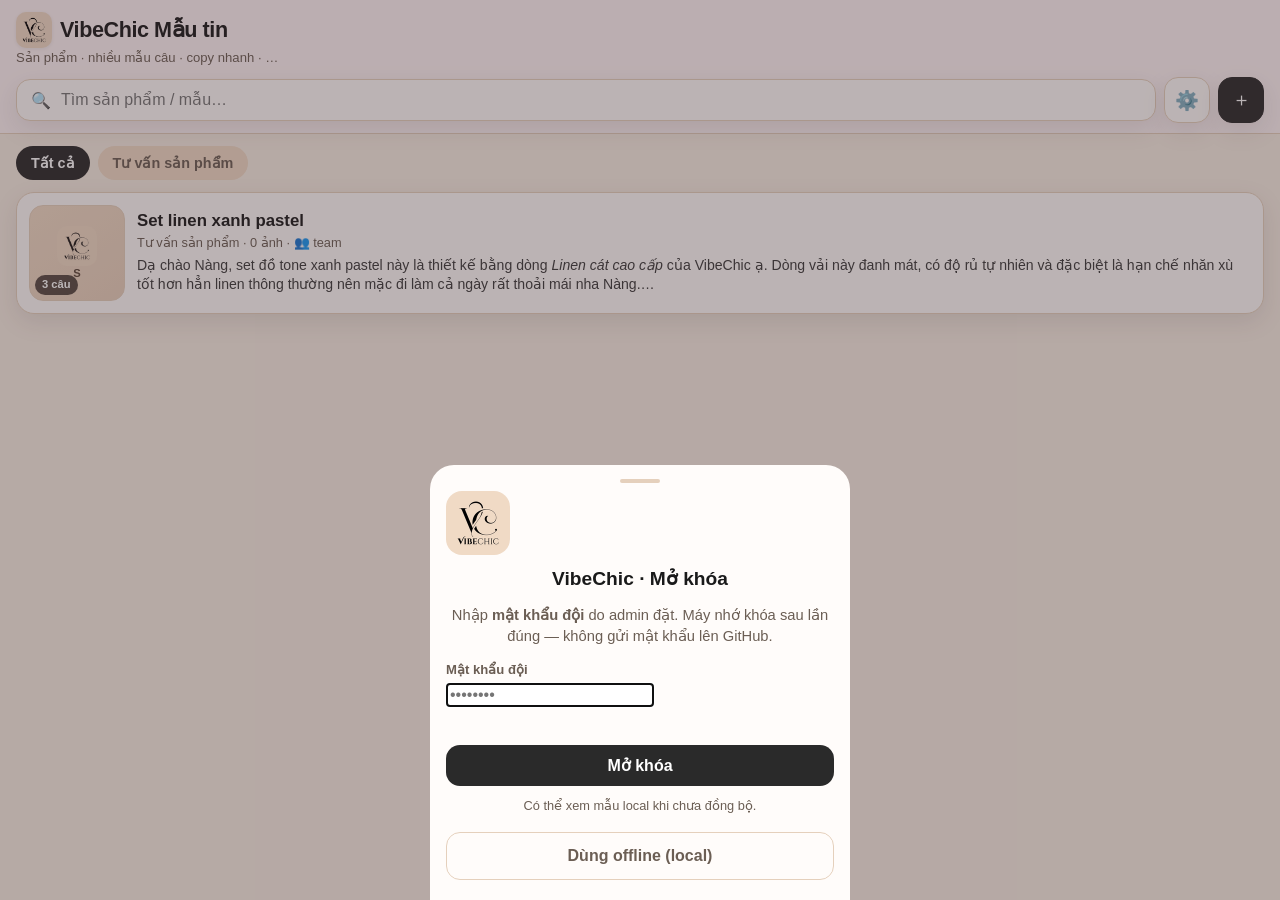
<file: index.html>
<!DOCTYPE html>
<html lang="vi">
<head>
  <meta charset="UTF-8" />
  <meta name="viewport" content="width=device-width, initial-scale=1, viewport-fit=cover, maximum-scale=1" />
  <meta name="apple-mobile-web-app-capable" content="yes" />
  <meta name="apple-mobile-web-app-status-bar-style" content="default" />
  <meta name="apple-mobile-web-app-title" content="VibeChic" />
  <meta name="theme-color" content="#F0DAC5" />
  <meta name="description" content="Mẫu tin nhắn chăm sóc khách hàng VibeChic" />
  <link rel="manifest" href="manifest.webmanifest" />
  <link rel="apple-touch-icon" href="icons/apple-touch-icon.png" />
  <link rel="icon" type="image/png" href="icons/favicon.png" />
  <title>VibeChic · Mẫu tin</title>
  <link rel="stylesheet" href="styles.css" />
</head>
<body>
  <header class="app-header">
    <h1><img class="logo" src="icons/logo-128.png" alt="VibeChic" width="36" height="36" /> VibeChic Mẫu tin</h1>
    <div class="sub">Sản phẩm · nhiều mẫu câu · copy nhanh · <span id="syncStatus">…</span></div>
    <div class="toolbar-row">
      <div class="search">
        <span aria-hidden="true">🔍</span>
        <input id="searchInput" type="search" placeholder="Tìm sản phẩm / mẫu…" enterkeyhint="search" />
      </div>
      <button type="button" class="icon-btn" id="btnSettings" title="Cài đặt" aria-label="Cài đặt">⚙️</button>
      <button type="button" class="icon-btn primary" id="btnAdd" title="Thêm sản phẩm" aria-label="Thêm sản phẩm">＋</button>
    </div>
  </header>

  <div class="chips" id="categoryChips"></div>
  <div id="pullRefresh" class="pull-refresh" aria-hidden="true">
    <div class="pull-refresh-inner">
      <span class="pull-spinner" aria-hidden="true"></span>
      <span id="pullRefreshLabel">Kéo để tải lại</span>
    </div>
  </div>
  <main class="list" id="productList"></main>
  <div class="toast" id="toast" role="status"></div>
  <button type="button" id="swUpdateToast" class="sw-update-toast" hidden>Có bản mới – chạm để cập nhật</button>

  <!-- Product detail -->
  <div class="overlay" id="detailOverlay" hidden>
    <div class="sheet" role="dialog" aria-modal="true">
      <div class="handle"></div>
      <h2 id="detailTitle">Chi tiết</h2>
      <div class="meta" id="detailMeta" style="color:var(--muted);font-size:0.85rem;margin-bottom:10px"></div>
      <p id="teamPinHint" hidden style="color:var(--muted);font-size:0.85rem;margin:0 0 8px">📌 Đội đã ghim (đang hot).</p>
      <p id="authorByline" hidden style="color:var(--muted);font-size:0.85rem;margin:0 0 8px"></p>

      <h3 class="section-label">Câu gửi</h3>
      <div id="variantTabs" class="variant-tabs" role="tablist"></div>
      <div id="variantPreview" class="variant-preview" aria-live="polite"></div>
      <button type="button" class="btn btn-primary big" id="btnCopyThisVariant" style="width:100%;margin-top:10px">📋 Copy câu này</button>

      <h3 class="section-label">Ảnh</h3>
      <div id="imageCopyActions" class="image-grid"></div>

      <!-- Send flow -->
      <div id="sendFlowIdle">
        <button type="button" class="btn btn-primary big" id="btnStartSend" style="width:100%;margin-top:14px">📤 Gửi ảnh + câu này</button>
      </div>
      <div id="multiShareBar" class="multi-share-bar send-flow" hidden>
        <p id="sendWillCopy" class="send-will-copy">Sẽ copy: —</p>
        <div class="multi-share-row">
          <button type="button" class="btn btn-ghost" id="btnSelectAllImages">Chọn tất cả</button>
          <span id="multiShareCount" class="multi-share-count">0 ảnh</span>
        </div>
        <button type="button" class="btn btn-primary big" id="btnShareSelectedImages" disabled>Chia sẻ</button>
        <button type="button" class="btn btn-secondary" id="btnSaveImagesShare" style="width:100%" disabled>💾 Lưu ảnh về máy</button>
        <p class="multi-share-hint">Không thấy app? Bấm <b>Lưu ảnh về máy</b> rồi gửi từ Thư viện.</p>
        <button type="button" class="btn btn-ghost" id="btnCancelSend" style="width:100%">Hủy gửi</button>
      </div>

      <button type="button" class="btn btn-ghost btn-secondary-action" id="btnAddImagesDetail">＋ Thêm ảnh từ Thư viện</button>

      <div class="detail-secondary">
        <button type="button" class="btn btn-ghost btn-sm" id="btnLocalPin">📌 Ghim</button>
        <button type="button" class="btn btn-ghost btn-sm" id="btnHideItem" hidden>🙈 Ẩn</button>
        <button type="button" class="btn btn-ghost btn-sm" id="btnPushProduct" hidden>👥 Đẩy sản phẩm lên team</button>
        <button type="button" class="btn btn-ghost btn-sm" id="btnMovePersonal" hidden>↩️ Về riêng mình</button>
      </div>
      <div class="detail-secondary">
        <button type="button" class="btn btn-ghost btn-sm" id="btnEdit">✏️ Sửa</button>
        <button type="button" class="btn btn-danger btn-sm" id="btnDelete">🗑️ Xóa</button>
        <button type="button" class="btn btn-ghost btn-sm" id="btnCloseDetail">Đóng</button>
      </div>
    </div>
  </div>

  <!-- Edit product + variants -->
  <div class="overlay" id="editOverlay" hidden>
    <div class="sheet" role="dialog" aria-modal="true">
      <div class="handle"></div>
      <h2 id="editTitle">Thêm sản phẩm</h2>
      <form id="editForm">
        <input type="hidden" id="editId" />
        <div class="field">
          <label for="editTitleInput">Tên sản phẩm</label>
          <input type="text" id="editTitleInput" required placeholder="VD: Set linen xanh pastel" maxlength="120" />
        </div>
        <div class="field">
          <label for="editCategory">Nhóm</label>
          <input type="text" id="editCategory" list="categoryList" placeholder="VD: Tư vấn sản phẩm" maxlength="60" />
          <datalist id="categoryList"></datalist>
        </div>

        <div class="field">
          <label>Ảnh sản phẩm (0–5, dùng chung cho mọi mẫu câu)</label>
          <div class="images-row" id="editImages"></div>
          <input type="file" id="imagePicker" accept="image/*" multiple class="sr-only" />
        </div>

        <div class="field">
          <div style="display:flex;justify-content:space-between;align-items:center;margin-bottom:8px">
            <label style="margin:0">Mẫu câu</label>
            <button type="button" class="btn btn-secondary" id="btnAddVariant" style="padding:8px 12px">＋ Thêm mẫu</button>
          </div>
          <div id="editVariants"></div>
        </div>

        <div class="field" id="editShareScopeField">
          <label>Phạm vi lưu</label>
          <div style="display:flex;flex-direction:column;gap:8px;margin-top:6px">
            <label style="display:flex;gap:8px;align-items:center;font-weight:500">
              <input type="radio" name="editShareScope" id="scopePersonal" value="personal" checked />
              Chỉ mình tôi <span style="color:var(--muted);font-weight:400">(cloud riêng máy)</span>
            </label>
            <label style="display:flex;gap:8px;align-items:center;font-weight:500">
              <input type="radio" name="editShareScope" id="scopeTeam" value="team" />
              Đẩy cho team <span style="color:var(--muted);font-weight:400">(mọi máy đội thấy)</span>
            </label>
          </div>
          <p style="margin:8px 0 0;font-size:0.8rem;color:var(--muted)">Sản phẩm team: cả đội thêm/sửa/xóa mẫu câu và ảnh — đồng bộ mọi máy. Sản phẩm riêng chỉ mình bạn.</p>
        </div>

        <div class="sheet-actions">
          <button type="button" class="btn btn-ghost" id="btnCancelEdit">Hủy</button>
          <button type="submit" class="btn btn-primary" id="btnSaveProduct">Lưu sản phẩm</button>
        </div>
      </form>
    </div>
  </div>


  <!-- Team password unlock -->
  <div class="overlay" id="lockOverlay" hidden>
    <div class="sheet" role="dialog" aria-modal="true" style="max-width:420px">
      <div class="handle"></div>
      <div style="text-align:center;margin-bottom:12px">
        <img src="icons/logo-128.png" alt="" width="64" height="64" style="border-radius:16px" />
      </div>
      <h2 style="text-align:center">VibeChic · Mở khóa</h2>
      <p style="color:var(--muted);font-size:0.92rem;text-align:center;line-height:1.45">
        Nhập <b>mật khẩu đội</b> do admin đặt. Máy nhớ khóa sau lần đúng — không gửi mật khẩu lên GitHub.
      </p>
      <div class="field">
        <label for="unlockPassword">Mật khẩu đội</label>
        <input type="password" id="unlockPassword" autocomplete="current-password" placeholder="••••••••" />
      </div>
      <p id="unlockError" style="color:var(--danger);font-size:0.85rem;min-height:1.2em;margin:0 0 8px"></p>
      <button type="button" class="btn btn-primary big" id="btnUnlock" style="width:100%">Mở khóa</button>
      <p style="color:var(--muted);font-size:0.8rem;text-align:center;margin-top:12px">Có thể xem mẫu local khi chưa đồng bộ.</p>
      <button type="button" class="btn btn-ghost" id="btnSkipUnlock" style="width:100%;margin-top:6px">Dùng offline (local)</button>
    </div>
  </div>

  <!-- Settings -->
  <div class="overlay" id="settingsOverlay" hidden>
    <div class="sheet" role="dialog" aria-modal="true">
      <div class="handle"></div>
      <h2>Cài đặt</h2>
      <div class="settings-block">
        <h3>Cài lên Màn hình chính</h3>
        <p>Safari → Chia sẻ → <b>Thêm vào Màn hình chính</b>. Đồng bộ mẫu đội từ Cloudflare (cần mật khẩu đội). Cloud riêng máy dùng mã khôi phục.</p>
      </div>
      <div class="settings-block">
        <h3>Tên của bạn</h3>
        <p>Hiện kèm mẫu bạn đẩy cho team (vd. by Lan).</p>
        <input type="text" id="staffDisplayName" maxlength="40" placeholder="VD: Lan" style="width:100%;padding:10px;border-radius:10px;border:1px solid var(--border);box-sizing:border-box;margin:6px 0" />
        <button type="button" class="btn btn-secondary" id="btnSaveDisplayName">Lưu tên</button>
      </div>
      <div class="settings-block">
        <h3>Mẫu đã ẩn</h3>
        <p>Ẩn chỉ trên máy bạn — không ảnh hưởng người khác. Bấm hiện lại để thấy trên danh sách.</p>
        <div id="hiddenItemsList" style="font-size:0.9rem"></div>
      </div>
      <div class="settings-block">
        <h3>Đồng bộ mẫu đội (cloud chung)</h3>
        <p>Kéo <code>templates.json</code> + ảnh đội (đã mã hóa). Cần mật khẩu đội.</p>
        <button type="button" class="btn btn-secondary" id="btnSyncNow">🔄 Đồng bộ mẫu đội</button>
      </div>
      <div class="settings-block">
        <h3>Cloud riêng máy này</h3>
        <p>Mẫu / ảnh / ghim <b>của bạn</b> được mã hóa trên máy rồi lưu riêng (máy khác không đọc được). Giữ <b>Mã khôi phục</b> khi đổi máy.</p>
        <p id="deviceCloudStatus" style="font-size:0.85rem;color:var(--muted);margin:8px 0">…</p>
        <label style="font-size:0.85rem;font-weight:600">Mã khôi phục</label>
        <div style="display:flex;gap:8px;align-items:center;margin:6px 0 10px">
          <code id="recoveryCodeDisplay" style="flex:1;font-size:0.78rem;word-break:break-all;background:#F5E6D3;padding:8px;border-radius:8px">—</code>
          <button type="button" class="btn btn-ghost" id="btnCopyRecovery" style="flex-shrink:0">Copy</button>
        </div>
        <label style="font-size:0.85rem;font-weight:600">Khôi phục từ mã</label>
        <input type="text" id="recoveryCodeInput" placeholder="XXXX-XXXX-…" autocomplete="off" style="width:100%;padding:10px;border-radius:10px;border:1px solid var(--border);margin:6px 0;box-sizing:border-box" />
        <div style="display:flex;gap:8px;flex-wrap:wrap">
          <button type="button" class="btn btn-secondary" id="btnRestoreRecovery">Khôi phục từ mã</button>
          <button type="button" class="btn btn-ghost" id="btnUploadDeviceCloud">Lưu lên cloud ngay</button>
        </div>
      </div>
      <div class="settings-block">
        <h3>Nhập file mẫu (.json)</h3>
        <p>Dự phòng khi chưa có GitHub. <b>Gộp</b> giữ ảnh theo sản phẩm.</p>
        <button type="button" class="btn btn-secondary" id="btnImport">⬆️ Nhập file</button>
        <input type="file" id="importFile" accept="application/json,.json,text/json" class="sr-only" />
      </div>
      <div class="settings-block">
        <h3>Xuất file chữ</h3>
        <button type="button" class="btn btn-ghost" id="btnExport">⬇️ Xuất JSON</button>
      </div>
      <div class="settings-block">
        <h3>Chữ đậm / nghiêng khi copy</h3>
        <p>Dùng ký tự đặc biệt (Unicode). Chữ tiếng Việt có dấu có thể không đổi được.</p>
        <div class="toggle-row" style="margin:0;padding:0;background:transparent">
          <div class="label">Bật khi copy câu</div>
          <label class="switch">
            <input type="checkbox" id="defaultUnicode" />
            <span class="slider"></span>
          </label>
        </div>
      </div>

      <div class="settings-block">
        <h3>Đăng xuất / quên máy này</h3>
        <p>Xóa khóa mật khẩu đội đã nhớ. Lần sau phải nhập lại để đồng bộ.</p>
        <button type="button" class="btn btn-danger" id="btnLogout">Đăng xuất / quên máy này</button>
      </div>
      <div class="sheet-actions">
        <button type="button" class="btn btn-ghost" id="btnCloseSettings">Đóng</button>
      </div>
    </div>
  </div>

  <!-- Import chooser -->
  <div class="overlay" id="importOverlay" hidden>
    <div class="sheet" role="dialog" aria-modal="true">
      <div class="handle"></div>
      <h2>Nhập file mẫu</h2>
      <p style="color:var(--muted);font-size:0.92rem">File: <b id="importFileName">—</b></p>
      <div class="settings-block">
        <h3>Gộp (khuyên dùng)</h3>
        <p>Cập nhật theo id sản phẩm / mẫu câu. <b>Giữ ảnh</b> đã gắn.</p>
        <button type="button" class="btn btn-primary big" id="btnImportMerge">Gộp vào máy này</button>
      </div>
      <div class="settings-block">
        <h3>Thay thế toàn bộ</h3>
        <p>Xóa hết rồi nhập mới. Ảnh của sản phẩm bị xóa sẽ mất.</p>
        <button type="button" class="btn btn-danger big" id="btnImportReplace">Thay thế toàn bộ</button>
      </div>
      <button type="button" class="btn btn-ghost" id="btnImportCancel" style="width:100%">Hủy</button>
    </div>
  </div>

  <script src="config.js"></script>
  <script src="shared.js"></script>
  <script src="crypto.js"></script>
  <script src="device-cloud.js"></script>
  <script src="media-cache.js"></script>
  <script src="team-share.js"></script>
  <script src="pull-refresh.js"></script>
  <script src="app.js"></script>
</body>
</html>
</file>
<file: styles.css>
:root {
  --bg: #F7EDE3;
  --bg2: #F0DAC5;
  --card: #FFFCFA;
  --pink: #2A2A2A;
  --pink-dark: #111111;
  --pink-soft: #E8D4C0;
  --lavender: #C4A484;
  --mint: #D4C4B0;
  --text: #1A1A1A;
  --muted: #6B5E54;
  --border: #E5D0BC;
  --danger: #C45C5C;
  --ok: #5BAF8A;
  --shadow: 0 8px 24px rgba(42, 42, 42, 0.10);
  --radius: 18px;
  --safe-bottom: env(safe-area-inset-bottom, 0px);
  --safe-top: env(safe-area-inset-top, 0px);
  font-family: -apple-system, BlinkMacSystemFont, "SF Pro Text", "Helvetica Neue", Arial, sans-serif;
}

* { box-sizing: border-box; -webkit-tap-highlight-color: transparent; }
html, body { margin: 0; padding: 0; background: var(--bg); color: var(--text); }
body {
  min-height: 100dvh;
  padding-top: var(--safe-top);
  padding-bottom: calc(72px + var(--safe-bottom));
  overscroll-behavior: none;
}
button, input, select, textarea { font: inherit; color: inherit; }
button { cursor: pointer; border: none; background: none; }
img { max-width: 100%; display: block; }

.app-header {
  position: sticky; top: 0; z-index: 20;
  background: rgba(255,245,247,0.92);
  backdrop-filter: blur(12px);
  -webkit-backdrop-filter: blur(12px);
  padding: 12px 16px 10px;
  border-bottom: 1px solid var(--border);
}
.app-header h1 {
  margin: 0; font-size: 1.35rem; font-weight: 700;
  letter-spacing: -0.02em;
  display: flex; align-items: center; gap: 8px;
}
.app-header h1 .logo {
  width: 36px; height: 36px; border-radius: 10px; overflow: hidden;
  display: block; object-fit: cover; background: #F0DAC5;
  box-shadow: 0 1px 4px rgba(0,0,0,0.08);
}
.app-header .sub { color: var(--muted); font-size: 0.82rem; margin-top: 2px; }

.toolbar-row {
  display: flex; gap: 8px; margin-top: 12px; align-items: center;
}
.search {
  flex: 1; display: flex; align-items: center; gap: 8px;
  background: var(--card); border: 1px solid var(--border);
  border-radius: 14px; padding: 10px 14px; box-shadow: var(--shadow);
}
.search input {
  flex: 1; border: none; outline: none; background: transparent; font-size: 1rem;
}
.icon-btn {
  width: 46px; height: 46px; border-radius: 14px;
  background: var(--card); border: 1px solid var(--border);
  display: grid; place-items: center; font-size: 1.2rem;
  box-shadow: var(--shadow); flex-shrink: 0;
}
.icon-btn.primary { background: var(--pink); color: #fff; border-color: var(--pink); }

.chips {
  display: flex; gap: 8px; overflow-x: auto; padding: 12px 16px 4px;
  -webkit-overflow-scrolling: touch; scrollbar-width: none;
}
.chips::-webkit-scrollbar { display: none; }
.chip {
  flex-shrink: 0; padding: 8px 14px; border-radius: 999px;
  background: var(--bg2); color: var(--muted); font-size: 0.9rem; font-weight: 600;
  border: 1px solid transparent;
}
.chip.active { background: var(--pink); color: #fff; }

.list { padding: 8px 16px 24px; display: flex; flex-direction: column; gap: 12px; }
.card {
  background: var(--card); border-radius: var(--radius);
  padding: 12px; box-shadow: var(--shadow);
  border: 1px solid var(--border); text-align: left; width: 100%;
}
.card:active { transform: scale(0.985); }
.card-row { display: flex; gap: 12px; align-items: center; }
.card-thumb-wrap { flex: 0 0 96px; width: 96px; height: 96px; position: relative; }
.thumb-count {
  position: absolute; left: 6px; bottom: 6px;
  background: rgba(30,22,18,0.72); color: #fff; font-size: 0.7rem; font-weight: 700;
  padding: 2px 7px; border-radius: 999px; line-height: 1.4;
  -webkit-backdrop-filter: blur(4px); backdrop-filter: blur(4px);
}
.card-thumb, .card-thumb-wrap > img.card-thumb {
  width: 96px; height: 96px; object-fit: cover;
  border-radius: 14px; display: block; background: var(--bg2);
  border: 1px solid var(--border);
}
.card-thumb.placeholder {
  width: 96px; height: 96px; border-radius: 14px;
  background: linear-gradient(145deg, #F0DAC5, #E8D0BC);
  border: 1px solid var(--border);
  display: flex; flex-direction: column; align-items: center; justify-content: center;
  gap: 2px; position: relative; overflow: hidden;
}
.card-thumb.placeholder img {
  width: 40px; height: 40px; border-radius: 10px; object-fit: cover; opacity: 0.9;
}
.card-thumb.placeholder span {
  font-size: 0.7rem; font-weight: 800; color: #5A4638; line-height: 1;
}
.card-body { flex: 1; min-width: 0; }
.card .title { font-weight: 700; font-size: 1.05rem; margin: 0 0 3px; line-height: 1.25; display: -webkit-box; -webkit-line-clamp: 1; -webkit-box-orient: vertical; overflow: hidden; }
.card .meta { color: var(--muted); font-size: 0.8rem; margin-bottom: 6px; }
.card .preview {
  color: var(--text); font-size: 0.88rem; line-height: 1.4;
  display: -webkit-box; -webkit-line-clamp: 2; -webkit-box-orient: vertical;
  overflow: hidden; opacity: 0.85;
}
.card .preview strong, .card .preview b { font-weight: 700; }
.card .preview em, .card .preview i { font-style: italic; }
.empty {
  text-align: center; padding: 48px 24px; color: var(--muted);
}
.empty .emoji { font-size: 2.5rem; margin-bottom: 8px; }

.bottom-nav {
  position: fixed; left: 0; right: 0; bottom: 0; z-index: 30;
  background: rgba(255,255,255,0.95);
  backdrop-filter: blur(12px); -webkit-backdrop-filter: blur(12px);
  border-top: 1px solid var(--border);
  padding: 8px 16px calc(8px + var(--safe-bottom));
  display: flex; gap: 8px; justify-content: space-around;
}
.bottom-nav button {
  flex: 1; padding: 10px; border-radius: 14px; font-weight: 600;
  font-size: 0.88rem; color: var(--muted);
}
.bottom-nav button.active { background: var(--bg2); color: var(--pink-dark); }

/* Sheets / modals */
.overlay {
  position: fixed; inset: 0; z-index: 40;
  background: rgba(61, 44, 51, 0.35);
  display: none; align-items: flex-end; justify-content: center;
}
.overlay.show { display: flex; }
.sheet {
  background: var(--card); width: 100%; max-width: 560px;
  max-height: 92dvh; border-radius: 24px 24px 0 0;
  padding: 12px 16px calc(20px + var(--safe-bottom));
  overflow: auto; -webkit-overflow-scrolling: touch;
  animation: slideUp 0.25s ease;
}
@keyframes slideUp {
  from { transform: translateY(40px); opacity: 0.6; }
  to { transform: none; opacity: 1; }
}
.sheet .handle {
  width: 40px; height: 4px; background: var(--border); border-radius: 4px;
  margin: 4px auto 14px;
}
.sheet h2 { margin: 0 0 12px; font-size: 1.2rem; }
.sheet-actions {
  display: flex; gap: 10px; margin-top: 16px; flex-wrap: wrap;
}
.btn {
  flex: 1; min-width: 120px; padding: 14px 16px; border-radius: 14px;
  font-weight: 700; font-size: 1rem; text-align: center;
}
.btn-primary { background: var(--pink); color: #fff; }
.btn-primary:active { background: var(--pink-dark); }
.btn-secondary { background: var(--bg2); color: var(--pink-dark); }
.btn-danger { background: #FDE8E8; color: var(--danger); }
.btn-ghost { background: transparent; color: var(--muted); border: 1px solid var(--border); }
.btn.big { padding: 16px; font-size: 1.08rem; width: 100%; flex: none; }
.btn:disabled { opacity: 0.5; }

.field { margin-bottom: 14px; }
.field label {
  display: block; font-size: 0.82rem; font-weight: 600;
  color: var(--muted); margin-bottom: 6px;
}
.field input[type="text"], .field select {
  width: 100%; padding: 12px 14px; border-radius: 12px;
  border: 1px solid var(--border); background: var(--bg); font-size: 1rem;
  outline: none;
}
.field input:focus, .field select:focus { border-color: var(--pink); }

/* Rich editor */
.editor-wrap {
  border: 1px solid var(--border); border-radius: 14px; overflow: hidden;
  background: var(--bg);
}
.editor-toolbar {
  display: flex; gap: 4px; padding: 8px; background: var(--bg2);
  border-bottom: 1px solid var(--border); flex-wrap: wrap;
}
.editor-toolbar button {
  min-width: 44px; min-height: 44px; border-radius: 10px;
  background: var(--card); font-weight: 700; font-size: 1rem;
  color: var(--text); border: 1px solid var(--border);
}
.editor-toolbar button.active { background: var(--pink); color: #fff; border-color: var(--pink); }
.editor {
  min-height: 160px; max-height: 280px; overflow: auto;
  padding: 12px 14px; font-size: 1rem; line-height: 1.5;
  outline: none; 
  -webkit-user-modify: read-write;
}
.editor:empty:before {
  content: attr(data-placeholder); color: var(--muted); pointer-events: none;
}
.editor ul { margin: 0.4em 0; padding-left: 1.4em; }
.editor li { margin: 0.15em 0; }
.editor strong, .editor b { font-weight: 700; }
.editor em, .editor i { font-style: italic; }

.images-row {
  display: flex; gap: 8px; flex-wrap: wrap; margin-top: 8px;
}
.img-thumb {
  position: relative; width: 88px; height: 88px;
}
.img-thumb img {
  width: 100%; height: 100%; object-fit: cover; border-radius: 12px;
  background: var(--bg2);
}
.img-thumb .rm {
  position: absolute; top: -6px; right: -6px; z-index: 2;
  width: 28px; height: 28px; border-radius: 50%;
  background: var(--danger); color: #fff; font-size: 0.9rem;
  display: grid; place-items: center; box-shadow: 0 2px 6px rgba(0,0,0,0.2);
}
.add-img {
  width: 88px; height: 88px; border-radius: 12px;
  border: 2px dashed var(--pink-soft); color: var(--pink);
  display: grid; place-items: center; font-size: 1.6rem; background: var(--bg);
}

/* Detail view */
.detail-preview {
  background: var(--bg); border-radius: 14px; padding: 14px;
  font-size: 0.98rem; line-height: 1.55; white-space: pre-wrap;
  border: 1px solid var(--border); margin-bottom: 12px;
}
.detail-preview ul { margin: 0.4em 0; padding-left: 1.4em; white-space: normal; }
.detail-preview p { margin: 0 0 0.5em; }
.toggle-row {
  display: flex; align-items: center; justify-content: space-between;
  gap: 12px; padding: 12px 14px; background: var(--bg2);
  border-radius: 14px; margin-bottom: 12px;
}
.toggle-row .label { font-size: 0.92rem; font-weight: 600; flex: 1; }
.toggle-row .hint { font-size: 0.75rem; color: var(--muted); font-weight: 400; margin-top: 2px; }
.switch {
  position: relative; width: 52px; height: 32px; flex-shrink: 0;
}
.switch input { opacity: 0; width: 0; height: 0; }
.switch .slider {
  position: absolute; inset: 0; background: #ddd; border-radius: 999px;
  transition: 0.2s;
}
.switch .slider:before {
  content: ""; position: absolute; width: 26px; height: 26px;
  left: 3px; top: 3px; background: #fff; border-radius: 50%;
  transition: 0.2s; box-shadow: 0 1px 4px rgba(0,0,0,0.2);
}
.switch input:checked + .slider { background: var(--pink); }
.switch input:checked + .slider:before { transform: translateX(20px); }

.toast {
  position: fixed; left: 50%; bottom: calc(90px + var(--safe-bottom));
  transform: translateX(-50%) translateY(20px);
  background: var(--text); color: #fff; padding: 12px 18px;
  border-radius: 999px; font-weight: 600; font-size: 0.92rem;
  opacity: 0; pointer-events: none; transition: 0.25s; z-index: 50;
  white-space: nowrap; max-width: 90vw; overflow: hidden; text-overflow: ellipsis;
}
.toast.show { opacity: 1; transform: translateX(-50%) translateY(0); }

.settings-block {
  background: var(--bg); border-radius: 14px; padding: 14px;
  margin-bottom: 12px; border: 1px solid var(--border);
}
.settings-block h3 { margin: 0 0 8px; font-size: 1rem; }
.settings-block p { margin: 0 0 12px; color: var(--muted); font-size: 0.88rem; line-height: 1.4; }

.hidden { display: none !important; }
.sr-only {
  position: absolute; width: 1px; height: 1px; padding: 0; margin: -1px;
  overflow: hidden; clip: rect(0,0,0,0); border: 0;
}

.image-copy-list { display: flex; flex-direction: column; gap: 8px; width: 100%; }
.image-copy-item {
  display: flex; align-items: center; gap: 10px;
  background: var(--bg); border: 1px solid var(--border);
  border-radius: 14px; padding: 8px 10px;
}
.image-copy-item img {
  width: 56px; height: 56px; object-fit: cover; border-radius: 10px; flex-shrink: 0;
}
.image-copy-item .btn { flex: 1; min-width: 0; padding: 12px; }
.more-opts {
  margin: 12px 0; padding: 10px 12px; border-radius: 14px;
  background: var(--bg); border: 1px solid var(--border);
}
.more-opts summary {
  font-weight: 600; color: var(--muted); cursor: pointer; font-size: 0.9rem;
}

.section-label {
  font-size: 0.82rem; font-weight: 700; color: var(--muted);
  text-transform: uppercase; letter-spacing: 0.04em; margin: 14px 0 8px;
}
.variant-list { display: flex; flex-direction: column; gap: 10px; }
.variant-card {
  background: var(--bg); border: 1px solid var(--border);
  border-radius: 14px; padding: 12px; text-align: left;
}
.variant-card .v-label { font-weight: 700; font-size: 1rem; margin-bottom: 6px; }
.variant-card .v-preview {
  font-size: 0.92rem; line-height: 1.5; color: var(--text);
  display: block; overflow: visible;
  -webkit-line-clamp: unset; line-clamp: unset;
  margin-bottom: 12px; white-space: normal; word-break: break-word;
}
.variant-card .v-preview ul { margin: 0.3em 0; padding-left: 1.2em; }
.edit-variant {
  border: 1px solid var(--border); border-radius: 14px; padding: 10px;
  background: var(--bg); margin-bottom: 10px;
}
.edit-variant .v-head {
  display: flex; flex-direction: row; align-items: center; gap: 6px; margin-bottom: 8px;
}
.edit-variant .v-head input {
  flex: 1 1 auto; width: auto; min-width: 0; box-sizing: border-box;
  padding: 8px 10px; border-radius: 10px; border: 1px solid var(--border);
  background: #fff; outline: none; font-size: 16px; line-height: 1.2;
}
.edit-variant .v-head-actions {
  display: flex; flex: 0 0 auto; align-items: center; gap: 4px;
}
.edit-variant .v-order {
  color: var(--muted); font-size: 0.72rem; font-weight: 700;
  flex: 0 0 auto; white-space: nowrap;
}
.edit-variant .v-head .v-icon {
  flex: 0 0 30px; width: 30px; min-width: 30px; max-width: 30px; height: 30px;
  padding: 0; border-radius: 8px; font-size: 0.9rem; line-height: 1;
}
.edit-variant .v-tools { display: flex; gap: 4px; flex-wrap: wrap; margin-bottom: 6px; }
.edit-variant .v-tools button {
  min-width: 40px; min-height: 40px; border-radius: 10px;
  background: #fff; border: 1px solid var(--border); font-weight: 700;
}
.edit-variant .v-body {
  min-height: 100px; max-height: 200px; overflow: auto;
  padding: 10px; background: #fff; border-radius: 10px;
  border: 1px solid var(--border); outline: none; line-height: 1.45;
}
.edit-variant .v-body:empty:before { content: attr(data-placeholder); color: var(--muted); }
.card .badge {
  display: inline-block; background: var(--bg2); color: var(--pink-dark);
  font-size: 0.75rem; font-weight: 700; padding: 3px 8px; border-radius: 999px; margin-top: 6px;
}

#lockOverlay { z-index: 100; }
.image-copy-item .tag-local {
  font-size: 0.7rem; color: var(--muted); background: #F0E6DA;
  border-radius: 6px; padding: 2px 6px; margin-left: 4px;
}
.section-label-row { display:flex; align-items:baseline; justify-content:space-between; gap:8px; }

.list-section {
  display: flex; align-items: center; justify-content: space-between;
  font-size: 0.78rem; font-weight: 700; color: var(--muted);
  text-transform: uppercase; letter-spacing: 0.04em;
  margin: 14px 4px 8px; padding: 0 4px;
}
.list-section.hot-section { color: #8A5A2B; }
.hot-count {
  background: #F0DAC5; color: #1A1A1A; border-radius: 999px;
  padding: 2px 8px; font-size: 0.75rem;
}
.card.card-hot {
  border-color: #C4A484;
  box-shadow: 0 8px 24px rgba(138, 90, 43, 0.12);
}
.pin-badge { font-size: 0.95rem; }
#btnLocalPin.pin-on { background: #F0DAC5; border-color: #C4A484; }


/* Pull-to-refresh (iOS standalone PWA) */
.pull-refresh {
  height: 0;
  overflow: hidden;
  display: flex;
  align-items: flex-end;
  justify-content: center;
  pointer-events: none;
  transition: height 0.18s ease;
}
.pull-refresh.visible {
  transition: none;
}
.pull-refresh.refreshing {
  height: 52px !important;
  transition: height 0.18s ease;
}
.pull-refresh-inner {
  display: flex;
  align-items: center;
  gap: 8px;
  padding: 10px 16px 6px;
  color: var(--muted);
  font-size: 0.88rem;
  font-weight: 600;
}
.pull-spinner {
  width: 16px; height: 16px;
  border: 2px solid var(--border);
  border-top-color: var(--pink);
  border-radius: 50%;
  opacity: 0.35;
}
.pull-refresh.ready .pull-spinner,
.pull-refresh.refreshing .pull-spinner {
  opacity: 1;
}
.pull-refresh.refreshing .pull-spinner {
  animation: vc-spin 0.7s linear infinite;
}
@keyframes vc-spin { to { transform: rotate(360deg); } }

.sw-update-toast {
  position: fixed;
  left: 50%;
  bottom: calc(18px + var(--safe-bottom));
  transform: translateX(-50%);
  z-index: 80;
  background: #1a1a1a;
  color: #fff;
  border: none;
  border-radius: 999px;
  padding: 12px 18px;
  font-size: 0.9rem;
  font-weight: 700;
  box-shadow: 0 8px 24px rgba(0,0,0,0.22);
  max-width: calc(100vw - 32px);
  white-space: nowrap;
}
.sw-update-toast[hidden] { display: none !important; }


/* Multi-image share (Meta Business / iOS share sheet) */
.multi-share-bar {
  margin-top: 10px;
  padding: 12px;
  border-radius: 14px;
  background: var(--bg);
  border: 1px solid var(--border);
  display: flex;
  flex-direction: column;
  gap: 10px;
}
.multi-share-bar[hidden] { display: none !important; }
.multi-share-row {
  display: flex; align-items: center; justify-content: space-between; gap: 8px;
}
.multi-share-count { color: var(--muted); font-size: 0.88rem; font-weight: 600; }
.multi-share-toggle {
  display: flex; align-items: center; gap: 10px;
  font-size: 0.92rem; font-weight: 600; cursor: pointer;
}
.multi-share-toggle input { width: 18px; height: 18px; accent-color: var(--pink); }
.multi-share-hint {
  margin: 0; font-size: 0.78rem; color: var(--muted); line-height: 1.35;
}
.image-copy-item.select-mode { cursor: pointer; position: relative; }
.image-copy-item.select-mode.selected {
  border-color: var(--pink);
  box-shadow: 0 0 0 2px rgba(42,42,42,0.12);
  background: #fff;
}
.image-copy-item .img-check {
  position: absolute; top: 6px; left: 6px;
  width: 24px; height: 24px; border-radius: 50%;
  background: rgba(255,255,255,0.92);
  border: 2px solid var(--border);
  display: grid; place-items: center;
  font-size: 0.75rem; font-weight: 800; color: transparent;
  z-index: 2;
}
.image-copy-item.selected .img-check {
  background: var(--pink); border-color: var(--pink); color: #fff;
}
.image-copy-item.select-mode .btn-copy-single { display: none; }


/* ---- v15 detail clarity ---- */
.variant-tabs {
  display: flex; flex-wrap: wrap; gap: 8px; margin: 0 0 10px;
}
.variant-tab {
  padding: 10px 14px; border-radius: 999px;
  background: var(--bg2); color: var(--muted);
  font-weight: 700; font-size: 0.92rem;
  border: 1px solid transparent;
}
.variant-tab.active {
  background: var(--pink); color: #fff; border-color: var(--pink);
}
.variant-preview {
  background: var(--card);
  border: 1px solid var(--border);
  border-radius: 14px;
  padding: 12px 14px;
  min-height: 72px;
  max-height: 200px;
  overflow: auto;
  font-size: 0.95rem;
  line-height: 1.45;
  box-shadow: var(--shadow);
}
.variant-preview:empty::before {
  content: 'Chọn một câu ở trên';
  color: var(--muted);
}
.btn.big { padding: 14px 16px; font-size: 1.05rem; font-weight: 700; border-radius: 14px; }
.btn-sm { padding: 8px 10px; font-size: 0.85rem; flex: 1; min-width: 0; }
.btn-secondary-action {
  width: 100%; margin-top: 12px; font-size: 0.9rem; color: var(--muted);
}
.detail-secondary {
  display: flex; gap: 6px; margin-top: 10px; flex-wrap: wrap;
}

.image-grid {
  display: grid;
  grid-template-columns: repeat(3, 1fr);
  gap: 10px;
}
.img-tile {
  position: relative;
  background: var(--bg);
  border: 1px solid var(--border);
  border-radius: 14px;
  padding: 6px;
  display: flex; flex-direction: column; gap: 6px; align-items: stretch;
}
.img-tile img {
  width: 100%; aspect-ratio: 1; object-fit: cover;
  border-radius: 10px; background: var(--bg2); display: block;
}
.img-tile .btn-copy-mini {
  padding: 8px 6px; font-size: 0.8rem; font-weight: 700;
  border-radius: 10px; background: var(--card); border: 1px solid var(--border);
}
.img-tile .badge-rieng {
  position: absolute; top: 10px; left: 10px;
  background: rgba(26,26,26,0.82); color: #fff;
  font-size: 0.65rem; font-weight: 700;
  padding: 3px 6px; border-radius: 999px; z-index: 2;
}
.img-tile.select-mode { cursor: pointer; }
.img-tile.select-mode.selected {
  border-color: var(--pink);
  box-shadow: 0 0 0 2px rgba(42,42,42,0.15);
}
.img-tile .img-check {
  position: absolute; top: 10px; right: 10px;
  width: 22px; height: 22px; border-radius: 50%;
  background: rgba(255,255,255,0.95);
  border: 2px solid var(--border);
  display: grid; place-items: center;
  font-size: 0.7rem; font-weight: 800; color: transparent; z-index: 2;
}
.img-tile.selected .img-check {
  background: var(--pink); border-color: var(--pink); color: #fff;
}
.img-tile.select-mode .btn-copy-mini { display: none; }

.multi-share-bar.send-flow {
  margin-top: 12px;
}
.send-will-copy {
  margin: 0; font-weight: 700; font-size: 0.95rem;
}
#sendFlowIdle[hidden], .multi-share-bar[hidden] { display: none !important; }

/* v19: compact detail sheet, more room for message text */
.sheet .handle { margin: 2px auto 8px; }
.variant-tabs { gap: 6px !important; }
.variant-tab { padding: 6px 12px; font-size: 0.85rem; }
.variant-preview { max-height: 52dvh; min-height: 120px; padding: 10px 12px; }
.section-label { margin: 10px 0 6px; font-size: 0.75rem; }
.btn.big { padding: 11px 14px; font-size: 1rem; }
.image-grid { grid-template-columns: repeat(4, 1fr); gap: 6px; }
.img-tile { padding: 4px; gap: 4px; border-radius: 12px; }
.img-tile .btn-copy-mini { padding: 5px 4px; font-size: 0.75rem; }
.img-tile .badge-rieng { top: 6px; left: 6px; font-size: 0.6rem; }
.btn-secondary-action { margin-top: 8px; padding-top: 9px; padding-bottom: 9px; }
.detail-secondary { margin-top: 8px; }
.sheet h2#detailTitle { margin-bottom: 4px; }
#detailMeta { margin-bottom: 4px !important; }
.src-icon {
  position: absolute; top: 8px; left: 8px; z-index: 2;
  width: 22px; height: 22px; border-radius: 999px;
  display: flex; align-items: center; justify-content: center;
  font-size: 0.7rem; background: rgba(255,255,255,0.9);
  box-shadow: 0 1px 3px rgba(0,0,0,0.25);
}
.img-tile img { cursor: zoom-in; }
#imgLightbox {
  position: fixed; inset: 0; z-index: 200; background: rgba(0,0,0,0.92);
  display: none; align-items: center; justify-content: center;
  padding: calc(12px + env(safe-area-inset-top)) 12px calc(12px + env(safe-area-inset-bottom));
}
#imgLightbox.show { display: flex; }
#imgLightbox img { max-width: 100%; max-height: 100%; object-fit: contain; border-radius: 8px; }
#imgLightbox .lb-close {
  position: absolute; top: calc(12px + env(safe-area-inset-top)); right: 14px;
  width: 38px; height: 38px; border-radius: 999px; border: 0;
  background: rgba(255,255,255,0.2); color: #fff; font-size: 1.1rem;
}

.img-tile .btn-tile-action {
  position: absolute; z-index: 3;
  width: 24px; height: 24px; border-radius: 999px; border: 0;
  display: flex; align-items: center; justify-content: center;
  font-size: 0.7rem; padding: 0;
  background: rgba(255,255,255,0.95);
  box-shadow: 0 1px 3px rgba(0,0,0,0.25);
  cursor: pointer;
}
.img-tile .btn-push-team { top: 8px; right: 8px; }
.img-tile .btn-rm-extra {
  top: 8px; right: 8px;
  background: rgba(180,40,40,0.92); color: #fff; font-size: 0.65rem; font-weight: 700;
}
.img-tile.select-mode .btn-tile-action { display: none; }

#detailOverlay > .sheet {
  will-change: transform, opacity;
  touch-action: pan-y;
}


/* ---- v26 save loading ---- */
.btn.is-saving {
  pointer-events: none;
  opacity: 0.85;
  display: inline-flex;
  align-items: center;
  justify-content: center;
  gap: 8px;
}
.btn-spinner {
  width: 14px; height: 14px;
  border: 2px solid rgba(255,255,255,0.35);
  border-top-color: #fff;
  border-radius: 50%;
  animation: vc-spin 0.7s linear infinite;
  flex-shrink: 0;
}
.btn-ghost.is-saving .btn-spinner,
.btn-secondary.is-saving .btn-spinner,
.btn-danger.is-saving .btn-spinner {
  border-color: rgba(0,0,0,0.15);
  border-top-color: var(--pink, #e91e8c);
}
.form-saving {
  opacity: 0.72;
  pointer-events: none;
  transition: opacity 0.15s ease;
}
.form-saving .btn.is-saving {
  pointer-events: none;
  opacity: 1;
}
</file>
